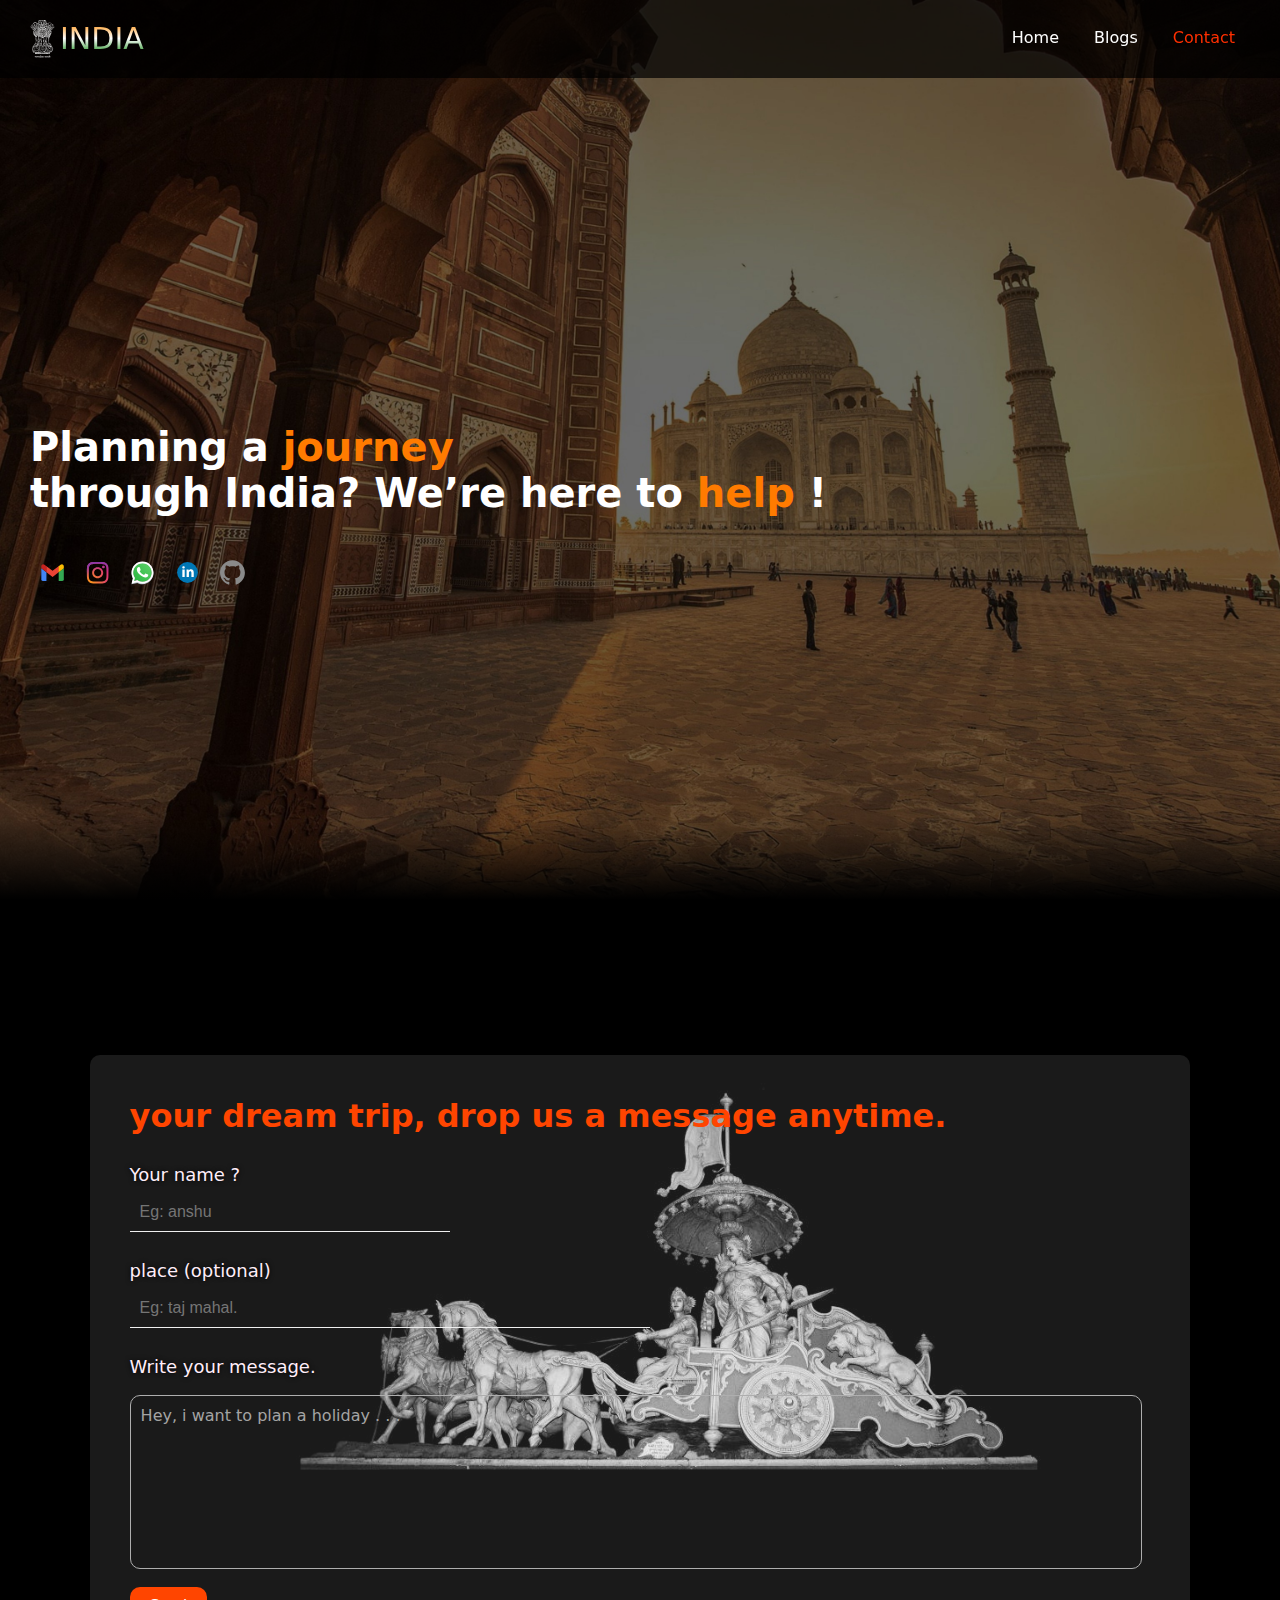
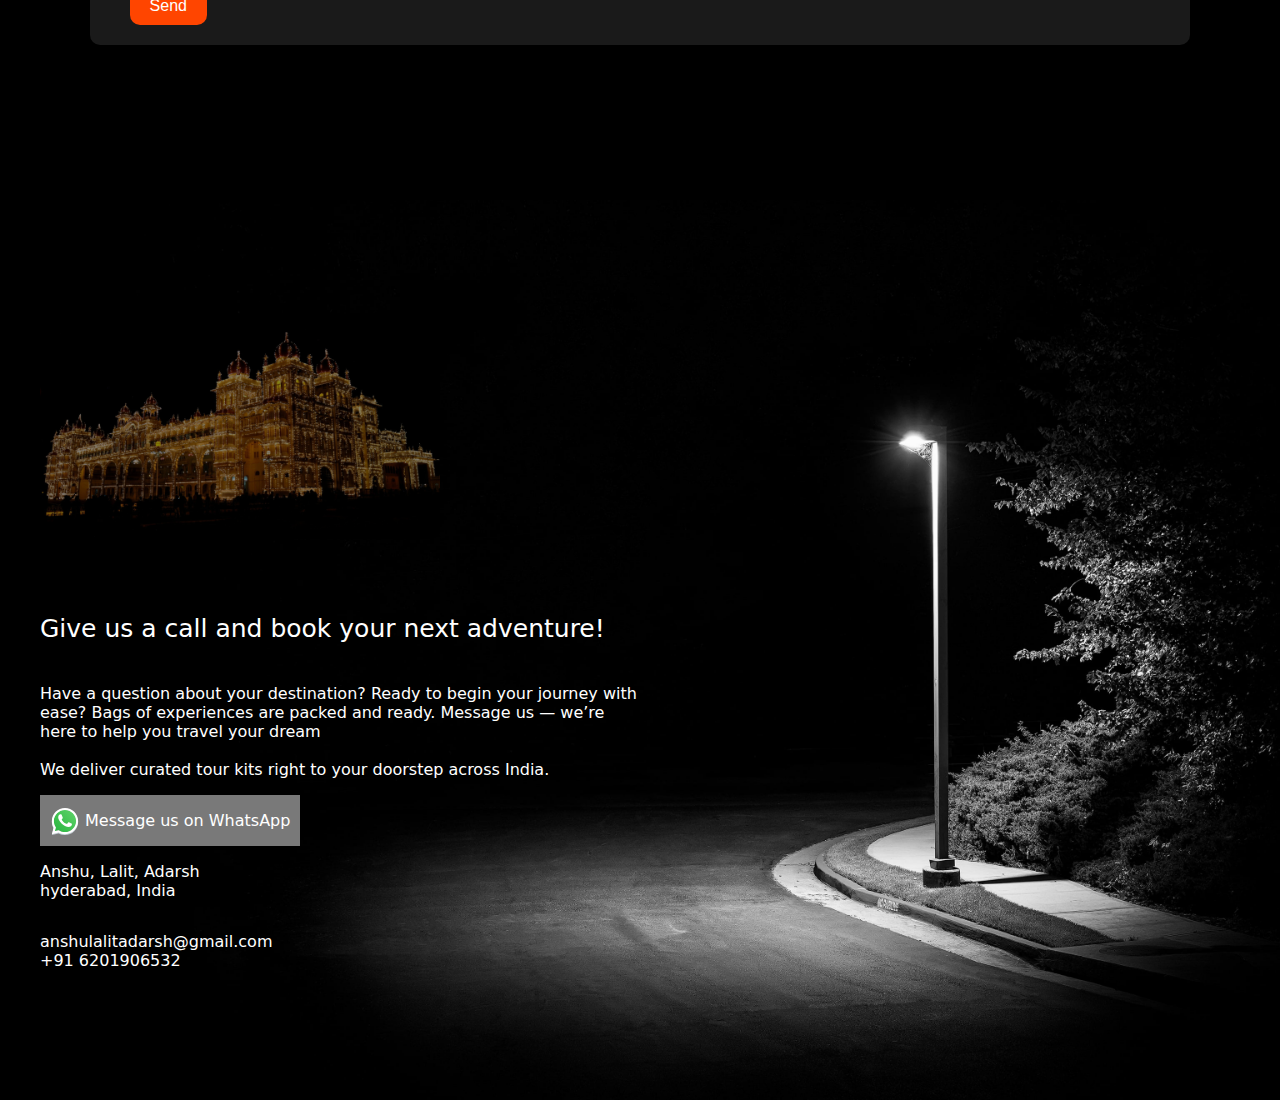
<file: contact.html>
<!DOCTYPE html>
<html lang="en">

<head>
    <link rel="stylesheet" href="./style.css">
    <title>Contact</title>
</head>

<body>
    <div class="box1 cnt">
        <header>
            <div class="logo">
                <img src="./img/logo.svg">
                <span>INDIA</span>
            </div>
            <div class="prt1">
                <a href="./index.html">Home</a>
                <a href="./index2.html">Blogs</a>
                <a class="inn" class="cnt" href="./contact.html">Contact</a>
            </div>
        </header>
        <div class="ctr">
            <h1>Planning a <span>journey</span><br> through India? We’re here to <span>help</span> !</h1>

            <div class="cdtl">
                <a class="atag" href="mailto:anshukumargupta000@gmail.com">
                    <img src="./img/gmail.svg">
                </a>
                <a class="atag" href="https://www.instagram.com/who.is.anshu/?utm_source=qr&r=nametag">
                    <img src="./img/insta.svg">
                </a>
                <a class="atag" href="https://wa.me/916201909837" target="_blank">
                    <img src="./img/wb.svg">
                </a>
                <a class="atag"
                    href="https://www.linkedin.com/in/anshu-gupta-55769628a?utm_source=share&utm_campaign=share_via&utm_content=profile&utm_medium=android_app">
                    <img src="./img/linkedin.svg">
                </a>
                <a class="atag" href="https://github.com/anshu0a">
                    <img src="./img/git.svg">
                </a>
            </div>
            <div class="blnk"></div>
        </div>
    </div>
    <div class="box6">
        <div class="inpbox">
            <h1>your dream trip, drop us a message anytime.</h1>
            <label for="nm">Your name ?</label>
            <input id="nm" type="text" placeholder="Eg: anshu">
            <label for="sb">place (optional)</label>
            <input id="sb" type="input" placeholder="Eg: taj mahal.">
            <label for="ms">Write your message.</label>
            <textarea placeholder="Enter message you want to share . . ." rows="8" id="ms">Hey, i want to plan a holiday . . .

                </textarea>
            <button> Send</button>
        </div>
    </div>
    <footer class="box5">
        <div>
            <p class="bold">Give us a call and book your next adventure!</p>
            <p>Have a question about your destination? Ready to begin your journey with ease? Bags of experiences are
                packed and ready. Message us — we’re here to help you travel your dream<br><br>
                We deliver curated tour kits right to your doorstep across India.
            </p>
            <div class="wb">
                <img width="30px" src="./img/wb.svg">
                <p>Message us on WhatsApp</p>
            </div>
            <p>Anshu, Lalit, Adarsh<br>
                hyderabad, India
            </p>

            <p>
                anshulalitadarsh@gmail.com<br>
                +91 6201906532
            </p>
        </div>
        <img src="./img/i9.jpg">

    </footer>
</body>

</html>
</file>
<file: style.css>
body {
    cursor: col-resize;
    background-color: black;
    margin: 0;
    font-family: system-ui, -apple-system, BlinkMacSystemFont, 'Segoe UI', Roboto, Oxygen, Ubuntu, Cantarell, 'Open Sans', 'Helvetica Neue', sans-serif;
}

a {
    color: inherit;
    text-decoration: none;
}
.inn
.box1,
.box1>header,
.box1>header>.logo,
.box1>header>.prt1,
.box1>header>.prt1>a,
.box1>.ctr,
.ctr>.imgbox,
.box2,
.box2>.allpls,
.box2>.allpls>div,
.box3,
.box3>.fesdiv,
.box3>.fesdiv>div,
.box4p,
.box4p>.que,
.box4p>.que>.in,
.box4,
.box4>.sts,
.box4>.sts>div,
.box5,
.box5>div,
.box5>div>.wb .cnt>.ctr>a,
.box7,
.box8 {
    display: flex;
    align-items: center;
    flex-direction: column;
}

.box1,
.box2,
.box3,
.box4p,
.box4,
.box5,
.box6,
.box7,
.box8 {
    position: relative;
    background-image: url("./img/a1.jpg");
    width: 100%;
    min-height: 100vh;
    background-position: top start;
    background-size: cover;
    color: white;
    overflow: hidden;
    justify-content: center;
}

body>div>h1 {
    background: linear-gradient(45deg, rgb(255, 227, 174), white, rgb(202, 255, 202));
    background-clip: text;
    color: rgba(0, 0, 0, 0);
    margin:50px 0;
}

.box1>header {
    background-color: rgba(0, 0, 0, 0.719);
    position: fixed;
    top: 0;
    z-index: 2;
    overflow: hidden;
    flex-direction: row;
    justify-content: space-between;
    width: calc(100% - 60px);
    padding: 20px 30px;
}

.box1>header>.logo {
    flex-direction: row;
    gap: 5px;
}

.box1>header>.logo>img {
    width: 25px;
    aspect-ratio: 1/1.5;
    filter: brightness(2);
}

.box1>header>.logo>span {
    font-size: 30px;
    color: rgba(0, 0, 0, 0);
    background: linear-gradient(rgb(255, 140, 0), white, green);
    background-clip: text;
}

.box1>header>.prt1 {
    gap: 5px;
    flex-direction: row;

}

.box1>header>.prt1>a {
    border-radius: 8px;
    padding: 5px 15px 8px 15px;
}

.box1>header>.prt1>.inn {
    color: rgb(255, 47, 0);
}

.box1>header>.prt1>a:hover {
    background-color: rgba(255, 255, 255, 0.054);
}

.cn {
     border-radius: 8px;
    padding: 5px 15px 8px 15px;
    background-color: rgba(0, 176, 9, 0.688) ;
}

.cn:hover {
    background-color: rgb(0, 176, 9) !important;
}

.box1>.ctr {
    margin-top: 100px;
    max-width: 800px;
    height:calc(100vh - 100px);
    justify-content: center;
    padding: 0px 30px;
    width: calc(100% - 60px);
    align-items: flex-start;
    align-self: flex-start;
}

.box1>.ctr>h1 {
    width: 100%;
    font-size: 40px;
}

.box1>.blnk {
    width: 100%;
    height: 30px;
    background: linear-gradient(0deg, rgba(1, 1, 1, 0.68), rgba(0, 0, 0, 0.055));
}

span {
    color: rgb(255, 123, 0);
}

.ctr>p {
    font-size: 17px;
    width: 75vw;
    color: grey
}

.ctr>.imgbox {
    flex-wrap: wrap;
    width: 100%;
    gap: 8px;
    flex-direction: row;
}

.ctr>.imgbox>img {
    opacity: .9;
    transition: .2s ease;
    width: 150px;
    border-radius: 10px;
    ;
    aspect-ratio: 2/1.2;
    object-fit: cover;
}

.ctr>.imgbox>img:hover {
    opacity: 1;
    box-shadow: 0px 0px 15px rgb(80, 80, 80);
}

.box2 {
    width: 90%;
    padding: 0 5%;
    background-image: url("./img/i1.jpg");
    background-position: center;
}

.box2>h1 {
    margin-bottom: 40px;
}

.box2>.allpls {
    justify-content: center;
    width: 100%;
    flex-direction: row;
    flex-wrap: wrap;
    gap: 10px;

}

.box2>.allpls>div {
    cursor: pointer;
    position: relative;
    max-width: 400px;
    justify-content: center;
    aspect-ratio: 2/1.3;
    overflow: hidden;
    width: calc(50% - 10px);
}

.box2>.allpls>div>img {
    border-radius: 10px;
    aspect-ratio: 2/1.3;
    position: absolute;
    transition: .2s ease;
    width: 95%;
}

.box2>.allpls>div:hover>img {
    filter: brightness(.4);
    width: 100%
}

.box2>.allpls>div>p {
    transition: .3s ease;
    z-index: 1;
    text-align: center;
    color: rgba(0, 0, 0, 0)
}

.box2>.allpls>div>p>b {
    font-size: 20px;
}

.box2>.allpls>div:hover>p {
    width: 80%;
    color: white;
}

.box3 {
    justify-content: flex-start;
    padding-top: 30px;
    background-image: url("./img/i2.jpg");
}

.box3>.fesdiv {
    gap: 30px;
    align-items: center;
    justify-content: center;
    flex-direction: row;
    flex-wrap: wrap;
    width: calc(100% - 60px);
    padding: 30px 10px;
}

.box3>.fesdiv>div {
    align-items: flex-start;
    width: 250px;
}

.box3>.fesdiv>div>p {
    text-align: center;
    width: calc(100% - 10px);
    padding: 5px;
    min-height: 65px;
    margin: 0;
    display: -webkit-box;
    -webkit-line-clamp: 3;
    -webkit-box-orient: vertical;
    overflow: hidden;
    text-overflow: ellipsis;
}

.box3>.fesdiv>div>p>b {
    font-size: 20px;
}

.box3>.fesdiv>div>img {
    transition: .2s ease;
    object-fit: cover;
    border-radius: 50%;
    aspect-ratio: 1/1;
    width: 100%;
    scale: .9;
}

.box3>.fesdiv>div:hover>img {
    scale: 1;
}

.box4p {
    background-image: none;
    background-image: url("./img/i4.jpg");
    background-position: center;
    justify-content: flex-start;
}

.box4p>.que {
    width:calc(100% - 30px);
    margin:30px 15px;
    flex-direction: row;
    justify-content: center;
    flex-wrap: wrap;
    gap:40px;
}


.box4p>.que>.in {
    border:2px solid rgba(255, 255, 255, 0.106);
    border-radius: 10px;;
    background-color: rgba(68, 68, 68, 0.284);
    width:400px;
    justify-content: center;
    aspect-ratio: 2.2/1;
    position: relative;
}

.box4p>.que>.in>img {
    transition: .8s ease;
    position:absolute;
    top:-25px;
    left:-25px;
    width: 80px;
    border-radius: 50%;
    border:2px solid rgba(255, 255, 255, 0.106);
    aspect-ratio: 1/1;
    object-fit: cover;
}
.box4p>.que>.in:hover>img{
    transform: rotateY(360deg);
}
.box4p>.que>.in>div {
    margin-top: 25px;;
    font-weight: 600;
    font-size: 20px;
    color:grey;
}

.box4p>.que>.in>p {
    width:70%;
    text-align: center;
}

.box4 {
    background-image: none;
    background-color: black;
    background-position: center;
    justify-content: flex-start;
}

.box4>.sts {
    width: calc(95% - 30px);
    margin: 15px;
    flex-direction: row;
    flex-wrap: wrap;
    justify-content: center;
    gap: 20px;
}

.box4>.sts>div {
    cursor: pointer;
    position: relative;
    width: 350px;
    justify-content: center;
    align-items: center;
}

.box4>.sts>div>img {
    border-radius: 10px;
    transition: .2s ease;
    width: 100%;
    aspect-ratio: 2/1.2;
}

.box4>.sts>div:hover>img {
    filter: brightness(.3);
    scale: 1.05;
}

.box4>.sts>div>.pu {
    text-align: center;
    transition: .5s ease;
    position: absolute;
    z-index: 1;
    padding: 10px;
    width: calc(100% - 20px);
    margin: 0;
    color: rgba(0, 0, 0, 0);
}

.box4>.sts>div:hover>.pu {
    color: white
}

.box4>.sts>div>.pee {
    text-shadow: 0px 0px 5px black;
    transition: .5s ease;
    position: absolute;
    color: rgb(255, 255, 255);
    z-index: 1;
    font-size: 20px;
}

.box4>.sts>div:hover>.pee {
    color: rgba(0, 0, 0, 0)
}

.box5 {
    background-image: url("./img/i5.jpg");
    background-position: center;
    gap: 50px;
    width: calc(100% - 80px);
    padding: 0px 40px;
    flex-direction: column-reverse;
    align-items: flex-start;
}

.box5>video {
    object-position: center;
    object-fit: cover;
    width: 400px;
    border-radius: 10px;
}

.box5>div {
    width: 100%;
    max-width: 600px;
    flex-direction: column;
    align-items: flex-start;
}


.box5>div>.bold {
    font-size: 25px;
}

.box5>div>.wb {
    flex-direction: row !important;
    padding: 0px 10px;
    color: white;
    gap: 5px;
    background-color: rgb(121, 121, 121);
    width: auto;
}

/* ____________________________________________________contact____________________________________________*/
.cnt {
    background-image: url("./img/i6.jpg");
    background-position: center;

}

.cnt>.ctr>.cdtl,
.atag,
.inpbox,
.box6,
.box5>div>.wb {
    display: flex;
    align-items: center;
    flex-direction: column;
}
.cnt>.ctr{
    height:calc(100vh - 100px);
    position: relative;
}
.cnt>.ctr>.blnk{
    position: absolute;
    bottom :0;
    width:100vw;
    left:0;
    background:linear-gradient(rgba(255, 255, 255, 0) , rgb(0, 0, 0));
    height:80px;
}
.cnt>.ctr>.cdtl {
    flex-direction: row;
    width: 100%;
    padding: 10px 0;
}


.atag {
    justify-content: center;
    padding: 8px 10px;
    border-radius: 10px;
}

.atag:hover {
    background-color: rgba(255, 255, 255, 0.097);
}

.atag>img {
    width: 25px;
    aspect-ratio: 1/1;
}

.box6 {
    background-image: url("./img/i12.jpg");
    background-position: center;
    justify-content: center;
}

.inpbox {
    background-color: rgba(177, 177, 177, 0.147);
    width: calc(86% - 80px);
    margin: 0 7%;
    flex-direction: column;
    align-items: flex-start;
    padding: 20px 40px;
    gap: 8px;
    border-radius: 10px;
}
.inpbox:hover{
    background-color: rgba(254, 254, 254, 0.154);
}
.inpbox>h1 {
    color: orangered;
}

.inpbox>label {
    color: rgb(255, 238, 249);
    text-shadow: 0px 0px 5px rgb(0, 0, 0);
    font-size: 18px;
}

.inpbox>input,
.inpbox>textarea {
    color: rgb(164, 164, 164);
    width: calc(100% - 30px);
    max-width: 300px;
    font-size: inherit;
    background-color: rgba(0, 255, 255, 0);
    border: none;
    border-bottom: 1px solid rgb(239, 239, 239);
    padding: 10px;
    outline: none;
    margin-bottom: 20px;
}

.inpbox>#sb {
    max-width: 500px;
}

.inpbox>textarea {
    font-family: inherit;
    margin: 10px 0;
    max-width: calc(100% - 30px);
    border: 1px solid rgb(174, 174, 174);
    border-radius: 10px;
    resize: none;

}

.inpbox>textarea::-webkit-scrollbar {
    width: 4px;
    background-color: rgba(0, 0, 0, 0);
}

.inpbox>textarea::-webkit-scrollbar-thumb {
    border-radius: 5px;
    background-color: rgb(255, 255, 255);
}

.inpbox>button {
    cursor: pointer;
    font-size: 16px;
    cursor: pointer;
    border-radius: 10px;
    background-color: orangered;
    color: white;
    border: none;
    padding: 10px 20px;

}

.box5>img {
    object-position: center;
    object-fit: cover;
    width: 400px;
    border-radius: 10px;
}
</file>
